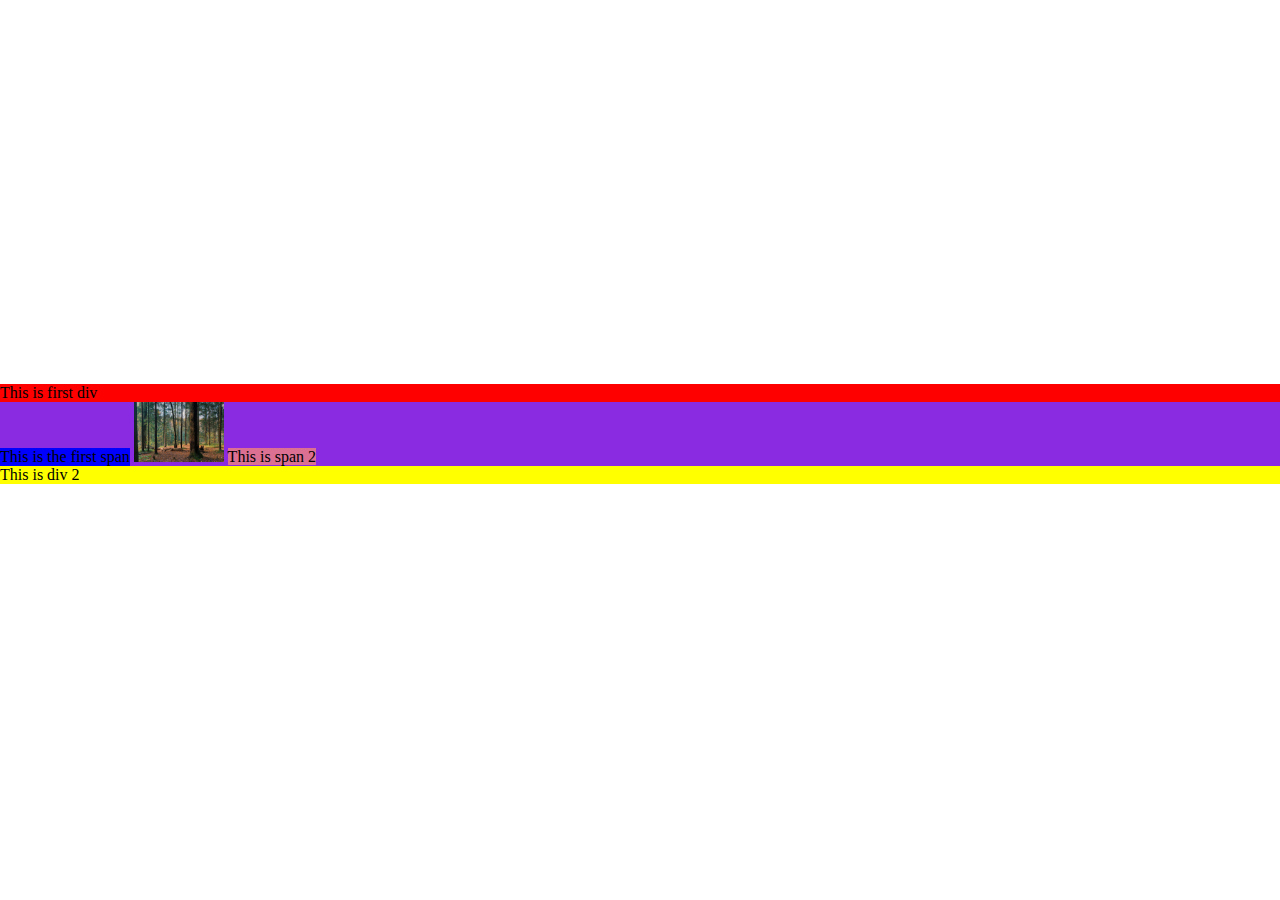
<file: Practise/index.html>
<!DOCTYPE html>
<html lang="en">
<head>
    <meta charset="UTF-8">
    <meta http-equiv="X-UA-Compatible" content="IE=edge">
    <meta name="viewport" content="width=device-width, initial-scale=1.0">
    <title>Document</title>
    <link rel="stylesheet" href="style.css">
</head>
<body>
    <div class="container">
        <div class="div-1">
            This is first div
        </div>
        <span class="span-1">
            This is the first span
        </span>
        <img src="pexels-yulia-pribytkova-8600666.jpg" height="60px">
        <span class="span-2">
            This is span 2
        </span>
        <div class="div-2">
            This is div 2
        </div>
    </div>
</body>
</html>
</file>
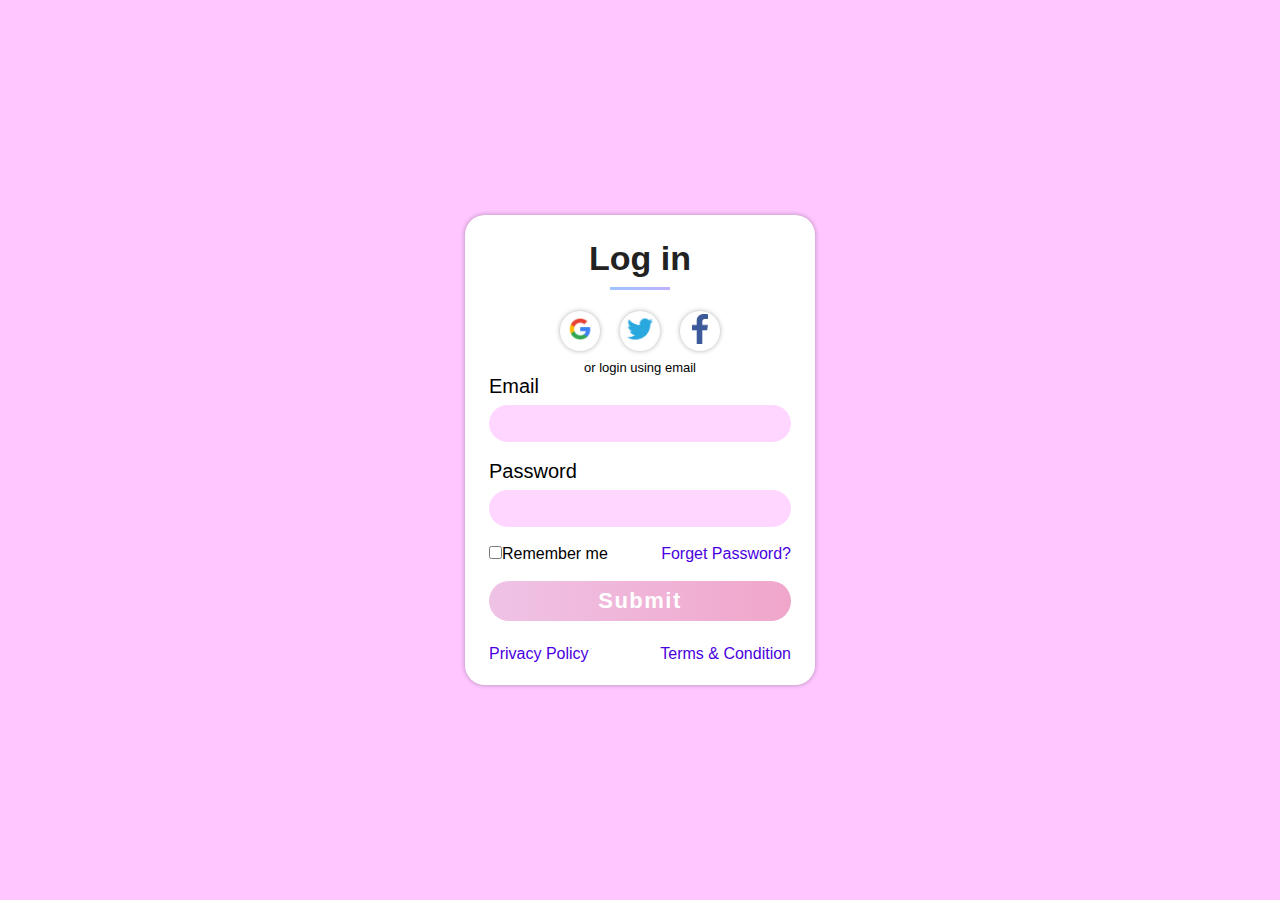
<file: Projects/01Project/index.html>
<!DOCTYPE html>
<html lang="en">
<head>
    <meta charset="UTF-8">
    <meta http-equiv="X-UA-Compatible" content="IE=edge">
    <meta name="viewport" content="width=device-width, initial-scale=1.0">
    <script src=""></script>
    <title>First Project | Login Page</title>
    <link rel="stylesheet" href="style.css">
</head>
<body>
    <section class="parent">
        <div class="form-header">
           <h2>Log in</h2>
           <span></span>
          <div class="icon">
             <div>
                <a href="#"><img src="../01Project/google-logo-history-png-2603.png" alt="" height="30px" ></a>
             </div>
             <div>
                <a href="#"><img src="../01Project/logo-twitter-png-5860.png" alt="" height="30px"></a>
             </div>
             <div>
                <a href="#"><img src="../01Project/logo-facebookpng-32214.png" alt="" height="30px"></a>
             </div>
          </div>
          <p>or login using email</p>
        </div>
        <div class="input-field">
         <div class="email">
            <label for="">Email</label>
            <input type="email" name="email">
         </div>
         <div class="password">
            <label>Password</label>
            <input type="password" name="password" id="">
         </div>
          <div class="forgot">
            <div class="checkbox">
                <input type="checkbox" name="checkbox"><span>Remember me</span>
              </div>
              <a href="#" class="form-link">Forget Password?</a>
          </div>
        </div>
        <button class="submit-button">Submit</button>
        <div class="terms-condition">
        <a class="form-link" href="#">Privacy Policy</a>
        <a href="#" class="form-link">Terms & Condition</a>
        </div>
    </section>
</body>
</html>
</file>
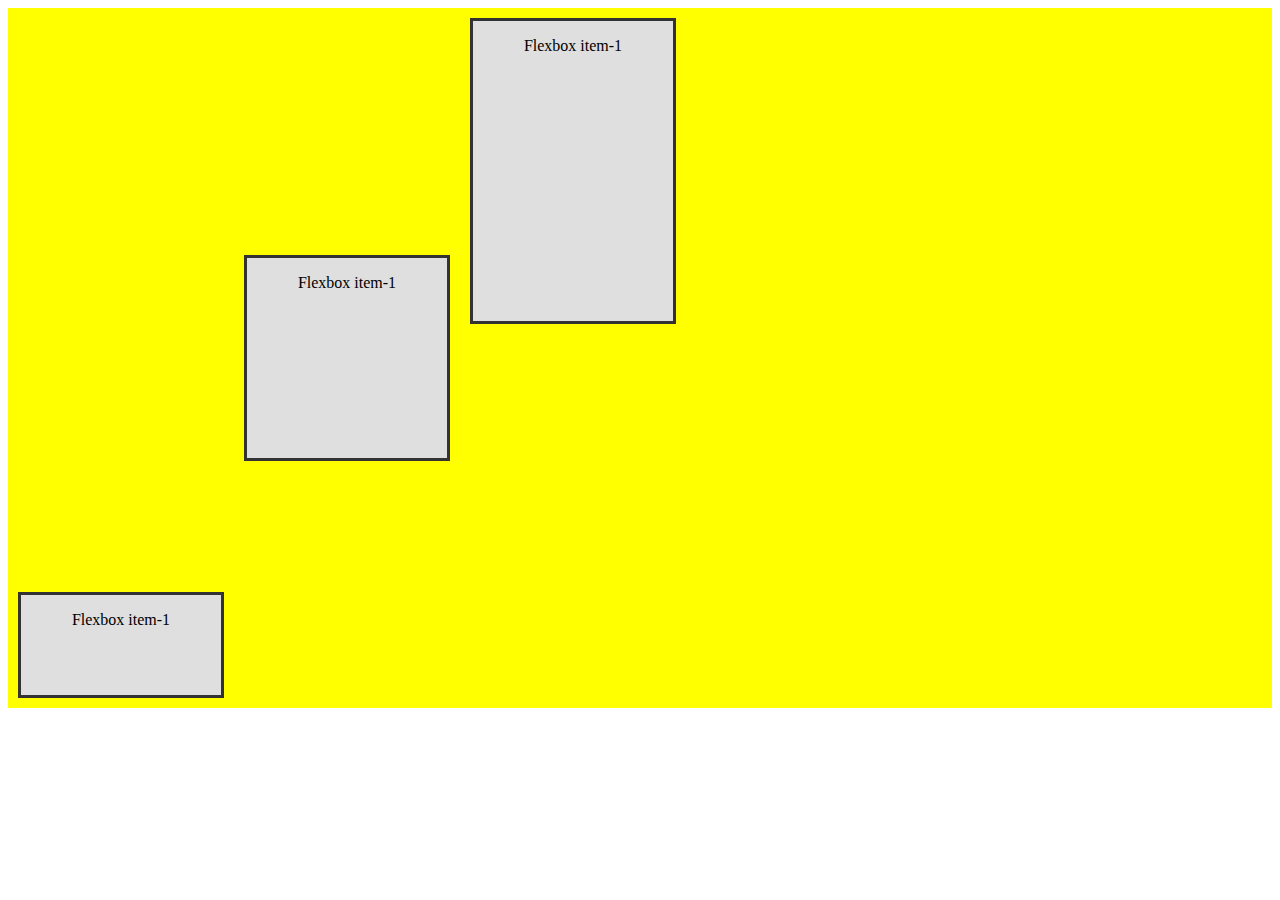
<file: Practise/index1.html>
<!DOCTYPE html>
<html lang="en">
<head>
    <meta charset="UTF-8">
    <meta http-equiv="X-UA-Compatible" content="IE=edge">
    <meta name="viewport" content="width=device-width, initial-scale=1.0">
    <title>Flexbox | Practice</title>
    <link rel="stylesheet" href="style1.css">
</head>
<body>
    <div class="flexbox-container">
        <div class="flexbox-item flexbox-item1">
            <p>Flexbox item-1</p>
        </div>
        <div class="flexbox-item flexbox-item2">
            <p>Flexbox item-1</p>
        </div>
        <div class="flexbox-item flexbox-item3">
            <p>Flexbox item-1</p>
        </div>
    </div>
</body>
</html>
</file>
<file: Practise/style.css>
body{
    align-items: center;
    justify-content: center;
    margin: 0;
    padding: 0;
}
.container{
    background: blueviolet;
    margin-top: 30%;
}
.div-1{
    background: red;
}
.div-2{
    background: yellow;
}
.span-1{
    background: blue;
    display: inline-block;
}
.span-2{
    background: palevioletred;
}
</file>
<file: Projects/01Project/style.css>
*{
    margin: 0;
    padding: 0;
    box-sizing: border-box;
}
body{
    height: 100vh;
    background-color: #ffc6ff;
    align-items: center;
    display: flex;
    background-position: center;
    font-family: sans-serif;
    justify-content: center;
}
.parent{
    height: 470px;
    width: 350px;
    background:#ffffff;
    padding: 24px;
    border-radius: 20px;
    box-shadow: 0 0 5px rgba(0, 0, 0, 0.3);
}
.form-header{
    text-align: center;
    width: 100%;
    display: flex;
    flex-direction: column;
    align-items: center;
    gap: 9px
}
.form-header h2{
    font-size:34px;
    color : #222
}
.form-header span{
    height: 3px;
    width: 60px;
    background: linear-gradient(to right, #a0c4ff,#bdb2ff);
}
.icon{
    display: flex;
    gap:20px;
    margin-top: 12px;
}
.icon div{
    height: 40px;
    width: 40px;
    display: flex;
    align-items: center;
    justify-content: center;
    border-radius: 50%;
    box-shadow : 0 0 5px rgba(0, 0, 0, 0.3) ;
    cursor: pointer;
}
.icon a:link,
.icon a:visited{
    color:#222;
}
.form-header p{
    font-size: 13px;
}
.input-field{
    display: flex;
    flex-direction: column;
    gap: 18px;
}
.input-field input{
    background:#ffd6ff;
    outline: none;
    padding: 7px 2px;
    font-size: 20px;
    border-radius: 100px;
    border: none;
}
.input-field input:focus{
    background: #ffffff;
    box-shadow: 0 0 5px rgba(0, 0, 0, 0.3) ;
}
.input-field label{
    font-size: 20px;
}
.checkbox input[type = "checkbox"]:focus{
    accent-color: #ffd5c2;
    outline: none;
    border-radius: 100px;
}
.check-label{
    font-size: 14px;
    color: red
}
.email, .password{
    display: flex;
    flex-direction: column;
    gap: 7px;
}
.forgot{
    display: flex;
    justify-content: space-between;
}
.submit-button{
width: 100%;
margin-top: 18px;
border: none;
outline: none;
border-radius: 100px;
padding: 7px 0;
font-size: 22px;
font-weight: 600;
cursor: pointer;
letter-spacing: 1.5px;
background: linear-gradient(to right, #efc3e6, #f0a6ca );
color: #fff;
}

.terms-condition{
display: flex;
margin-top: 24px;
justify-content: space-between;
}
.form-link:link,
.form-link:visited{
    color:#4a00e0;
    text-decoration: none;
}
.form-link:hover,
.form-link:active{
    color:#4a00e0;
    text-decoration: underline;
}
img{
    color: #222;
}
</file>
<file: Practise/style1.css>
.flexbox-container{
    display: flex;
    height: 700px;
    background-color: yellow; 
    
}

.flexbox-item{
    margin: 10px;
    width: 200px;
    background-color: #dfdfdf;
    border: 3px solid #333;
    text-align: center;
}

/* min-height: 100px; */
.flexbox-item1{
    min-height: 100px;
    flex-shrink:0;
    align-self: flex-end;
}

.flexbox-item2{
    min-height: 200px;
    /* flex-grow: 1; */
 align-self: center;
}
.flexbox-item3{
    min-height: 300px;
    /* flex-grow: 2; */
   align-self: flex-start;
}
</file>
